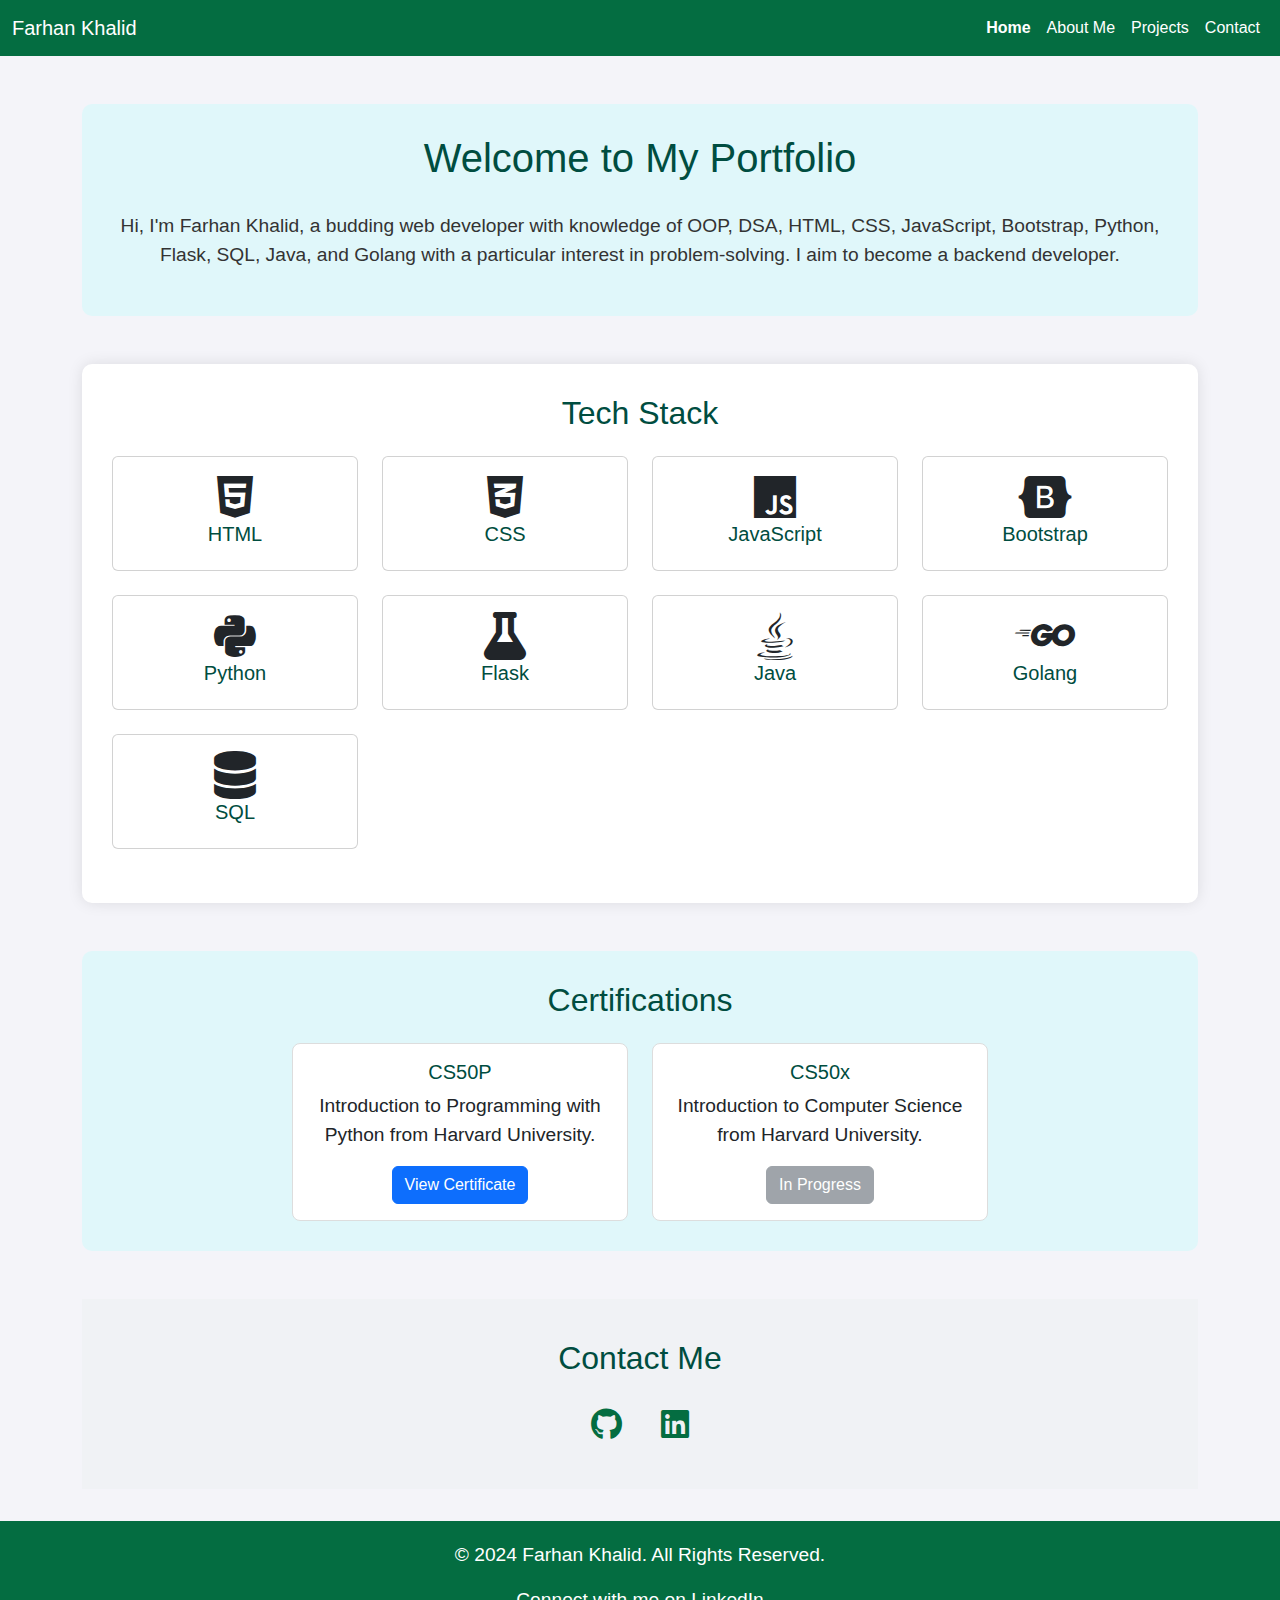
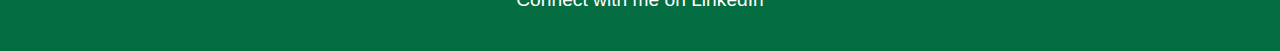
<file: PSET8/homepage/index.html>
<!DOCTYPE html>
<html lang="en">
  <head>
    <meta charset="UTF-8" />
    <meta name="viewport" content="width=device-width, initial-scale=1.0" />
    <title>Portfolio - Home</title>
    <link
      href="https://cdn.jsdelivr.net/npm/bootstrap@5.2.3/dist/css/bootstrap.min.css"
      rel="stylesheet"
    />
    <link
      href="https://cdnjs.cloudflare.com/ajax/libs/font-awesome/6.0.0-beta3/css/all.min.css"
      rel="stylesheet"
    />
    <link href="styles.css" rel="stylesheet" />
    <style></style>
  </head>
  <body>
    <!-- Navbar -->
    <header>
      <nav class="navbar navbar-expand-lg navbar-custom">
        <div class="container-fluid">
          <a class="navbar-brand" href="#">Farhan Khalid</a>
          <button
            class="navbar-toggler"
            type="button"
            data-bs-toggle="collapse"
            data-bs-target="#navbarNav"
            aria-controls="navbarNav"
            aria-expanded="false"
            aria-label="Toggle navigation"
          >
            <span class="navbar-toggler-icon"></span>
          </button>
          <div class="collapse navbar-collapse" id="navbarNav">
            <ul class="navbar-nav ms-auto">
              <li class="nav-item">
                <a class="nav-link active" href="#">Home</a>
              </li>
              <li class="nav-item">
                <a class="nav-link" href="aboutme.html">About Me</a>
              </li>
              <li class="nav-item">
                <a class="nav-link" href="projects.html">Projects</a>
              </li>
              <li class="nav-item">
                <a class="nav-link" href="#contact">Contact</a>
              </li>
            </ul>
          </div>
        </div>
      </nav>
    </header>

    <!-- Main Content -->
    <main class="container mt-5">
      <!-- Introduction Section -->
      <section id="introduction" class="text-center mb-5">
        <h1>Welcome to My Portfolio</h1>
        <p>
          Hi, I'm Farhan Khalid, a budding web developer with knowledge of OOP,
          DSA, HTML, CSS, JavaScript, Bootstrap, Python, Flask, SQL, Java, and
          Golang with a particular interest in problem-solving. I aim to become
          a backend developer.
        </p>
      </section>

      <!-- Tech Stack Section -->
      <section id="tech-stack" class="mb-5">
        <h2 class="text-center mb-4">Tech Stack</h2>
        <div class="row text-center">
          <div class="col-md-3 mb-4">
            <div class="card tech-stack-card">
              <div class="card-body">
                <i class="fab fa-html5 fa-3x"></i>
                <h5 class="card-title">HTML</h5>
              </div>
            </div>
          </div>
          <div class="col-md-3 mb-4">
            <div class="card tech-stack-card">
              <div class="card-body">
                <i class="fab fa-css3-alt fa-3x"></i>
                <h5 class="card-title">CSS</h5>
              </div>
            </div>
          </div>
          <div class="col-md-3 mb-4">
            <div class="card tech-stack-card">
              <div class="card-body">
                <i class="fab fa-js fa-3x"></i>
                <h5 class="card-title">JavaScript</h5>
              </div>
            </div>
          </div>
          <div class="col-md-3 mb-4">
            <div class="card tech-stack-card">
              <div class="card-body">
                <i class="fab fa-bootstrap fa-3x"></i>
                <h5 class="card-title">Bootstrap</h5>
              </div>
            </div>
          </div>
          <div class="col-md-3 mb-4">
            <div class="card tech-stack-card">
              <div class="card-body">
                <i class="fab fa-python fa-3x"></i>
                <h5 class="card-title">Python</h5>
              </div>
            </div>
          </div>
          <div class="col-md-3 mb-4">
            <div class="card tech-stack-card">
              <div class="card-body">
                <i class="fas fa-flask fa-3x"></i>
                <h5 class="card-title">Flask</h5>
              </div>
            </div>
          </div>
          <div class="col-md-3 mb-4">
            <div class="card tech-stack-card">
              <div class="card-body">
                <i class="fab fa-java fa-3x"></i>
                <h5 class="card-title">Java</h5>
              </div>
            </div>
          </div>
          <div class="col-md-3 mb-4">
            <div class="card tech-stack-card">
              <div class="card-body">
                <i class="fab fa-golang fa-3x"></i>
                <h5 class="card-title">Golang</h5>
              </div>
            </div>
          </div>
          <div class="col-md-3 mb-4">
            <div class="card tech-stack-card">
              <div class="card-body">
                <i class="fas fa-database fa-3x"></i>
                <h5 class="card-title">SQL</h5>
              </div>
            </div>
          </div>
        </div>
      </section>

      <!-- Certifications Section -->
      <section id="certifications" class="mb-5">
        <h2 class="text-center mb-4">Certifications</h2>
        <div class="row justify-content-center">
          <div class="col-md-4">
            <div class="card card-custom text-center">
              <div class="card-body">
                <h5 class="card-title">CS50P</h5>
                <p class="card-text">
                  Introduction to Programming with Python from Harvard
                  University.
                </p>
                <a
                  href="https://certificates.cs50.io/58993074-8a92-4fb9-9bf4-cc6291f2b116.png?size=letter"
                  class="btn btn-primary"
                  >View Certificate</a
                >
              </div>
            </div>
          </div>
          <div class="col-md-4">
            <div class="card card-custom text-center">
              <div class="card-body">
                <h5 class="card-title">CS50x</h5>
                <p class="card-text">
                  Introduction to Computer Science from Harvard University.
                </p>
                <a href="#" class="btn btn-secondary disabled">In Progress</a>
              </div>
            </div>
          </div>
        </div>
      </section>

      <!-- Contact Section -->
      <section class="contact-section" id="contact">
        <h2 class="text-center mb-4">Contact Me</h2>
        <div class="text-center contact-icons">
          <a
            href="https://github.com/farhankhalidkayani"
            target="_blank"
            title="GitHub"
          >
            <i class="fab fa-github"></i>
          </a>
          <a
            href="https://www.linkedin.com/in/farhan-khalid-7283b825a/"
            target="_blank"
            title="LinkedIn"
          >
            <i class="fab fa-linkedin"></i>
          </a>
        </div>
      </section>
    </main>

    <!-- Footer -->
    <footer class="text-center">
      <p>&copy; 2024 Farhan Khalid. All Rights Reserved.</p>
      <p>
        Connect with me on
        <a
          href="https://www.linkedin.com/in/farhan-khalid-7283b825a/"
          class="text-white"
          >LinkedIn</a
        >
      </p>
    </footer>

    <!-- Bootstrap JS -->
    <script src="https://cdn.jsdelivr.net/npm/bootstrap@5.2.3/dist/js/bootstrap.bundle.min.js"></script>
  </body>
</html>
</file>
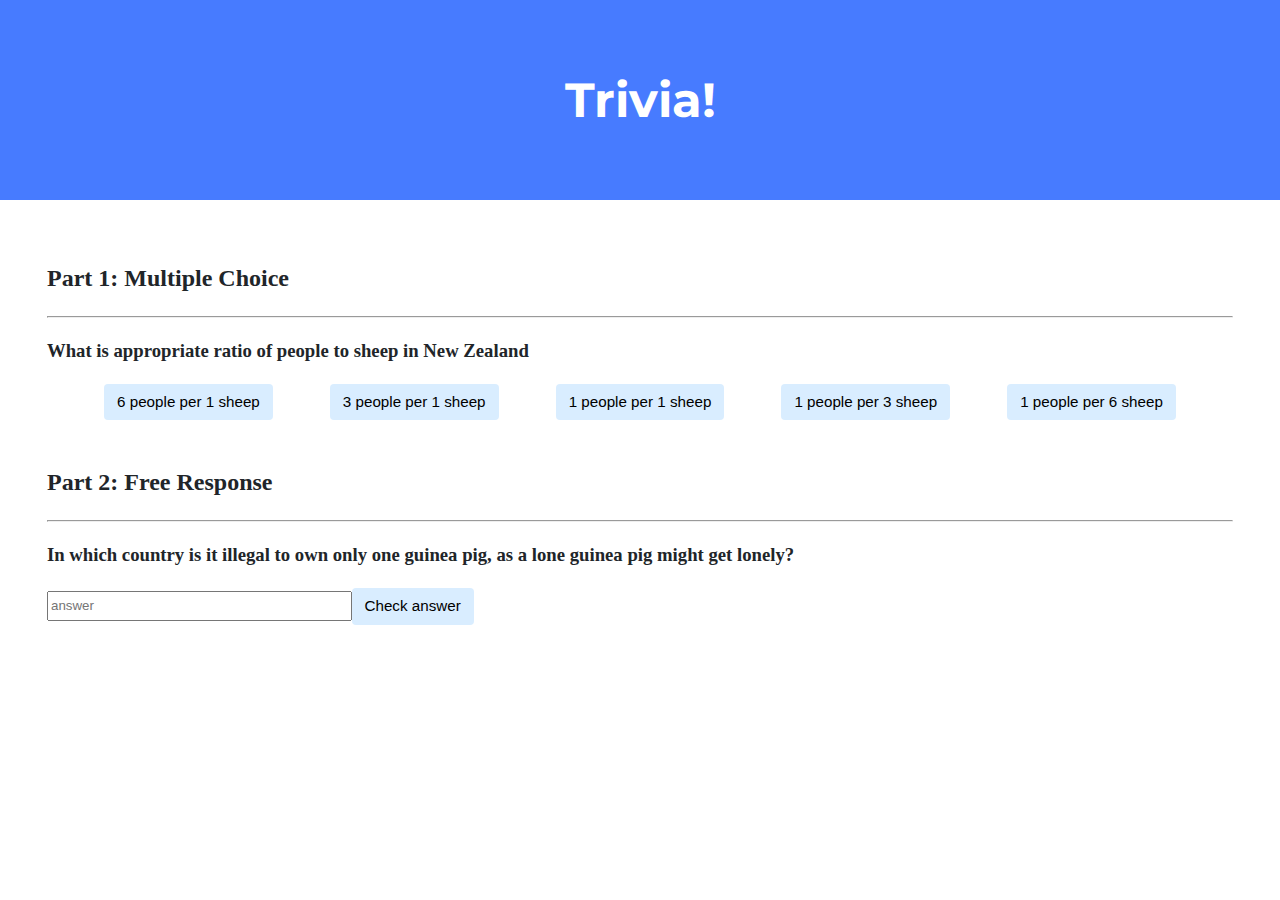
<file: PSET8/trivia/index.html>
<!DOCTYPE html>

<html lang="en">
    <head>
        <link href="https://fonts.googleapis.com/css2?family=Montserrat:wght@500&display=swap" rel="stylesheet">
        <link href="styles.css" rel="stylesheet">
        <title>Trivia!</title>
        
    </head>
    <body>
        <div class="header">
            <h1>Trivia!</h1>
        </div>

        <div class="container">
            <div class="section">
                <h2>Part 1: Multiple Choice </h2>
                <hr>
                <!-- TODO: Add multiple choice question here -->
                 <div class="question"><h3 id="MCQ">What is appropriate ratio of people to sheep in New Zealand</h3></div>
                 <div class="choices"><button>6 people per 1 sheep</button><button>3 people per 1 sheep</button><button>1 people per 1 sheep</button><button>1 people per 3 sheep</button><button>1 people per 6 sheep</button></div>
            </div>

            <div class="section">
                <h2>Part 2: Free Response</h2>
                <hr>
                <h3 >In which country is it illegal to own only one guinea pig, as a lone guinea pig  might get lonely?</h3>
                <div class="part2"><input type="text" class="answer" placeholder="answer"><button id="submitter">Check answer</button><br></div>
            </div>
        </div>
    </body>
    <script>
            let mcq=document.querySelector(".question");
            function clearFormat(){
                indicators=mcq.querySelectorAll("p")
                for(indicator of indicators){
                    indicator.remove();
                }
                let buttons=document.querySelectorAll(".choices button");
                for(button of buttons){
                    button.style.backgroundColor="";
                }
            }
            function answerChecker(event){
                clearFormat();
                let btn = event.target;
                if( btn.innerText=="1 people per 6 sheep"){
                    btn.style.backgroundColor='green';
                    let indicator= document.createElement("p");
                    indicator.innerText="Correct"
                    mcq.appendChild(indicator)
                }
                else{
                    btn.style.backgroundColor='red';
                    let indicator= document.createElement("p");
                    indicator.innerText="incorrect"
                    mcq.appendChild(indicator)
                }
            }
            choices=document.querySelector(".choices")
            let buttons=choices.querySelectorAll("button");
            for(let btn of buttons){
                btn.addEventListener("click",answerChecker);
            }
            let checker=document.querySelector("#submitter");
            part2=document.querySelector(".part2");
            function part2Clear(){
                p=part2.querySelector("p");
                if (p) {
                        p.remove();
                        }
            }
            function quizChecker(event){
                part2Clear();
                btn=event.target;

                answer=document.querySelector(".answer");
                if(answer.value.toLowerCase()=="switzerland"){
                    answer.style.borderColor='green';
                    indicator=document.createElement("p");
                    indicator.innerText="Correct";
                    part2.appendChild(indicator)

                }
                else{
                    answer.style.borderColor='red';
                    indicator=document.createElement("p");
                    indicator.innerText="Incorrect";
                    part2.appendChild(indicator)
                }

            }
            checker.addEventListener("click",quizChecker);

        </script>
</html>
</file>
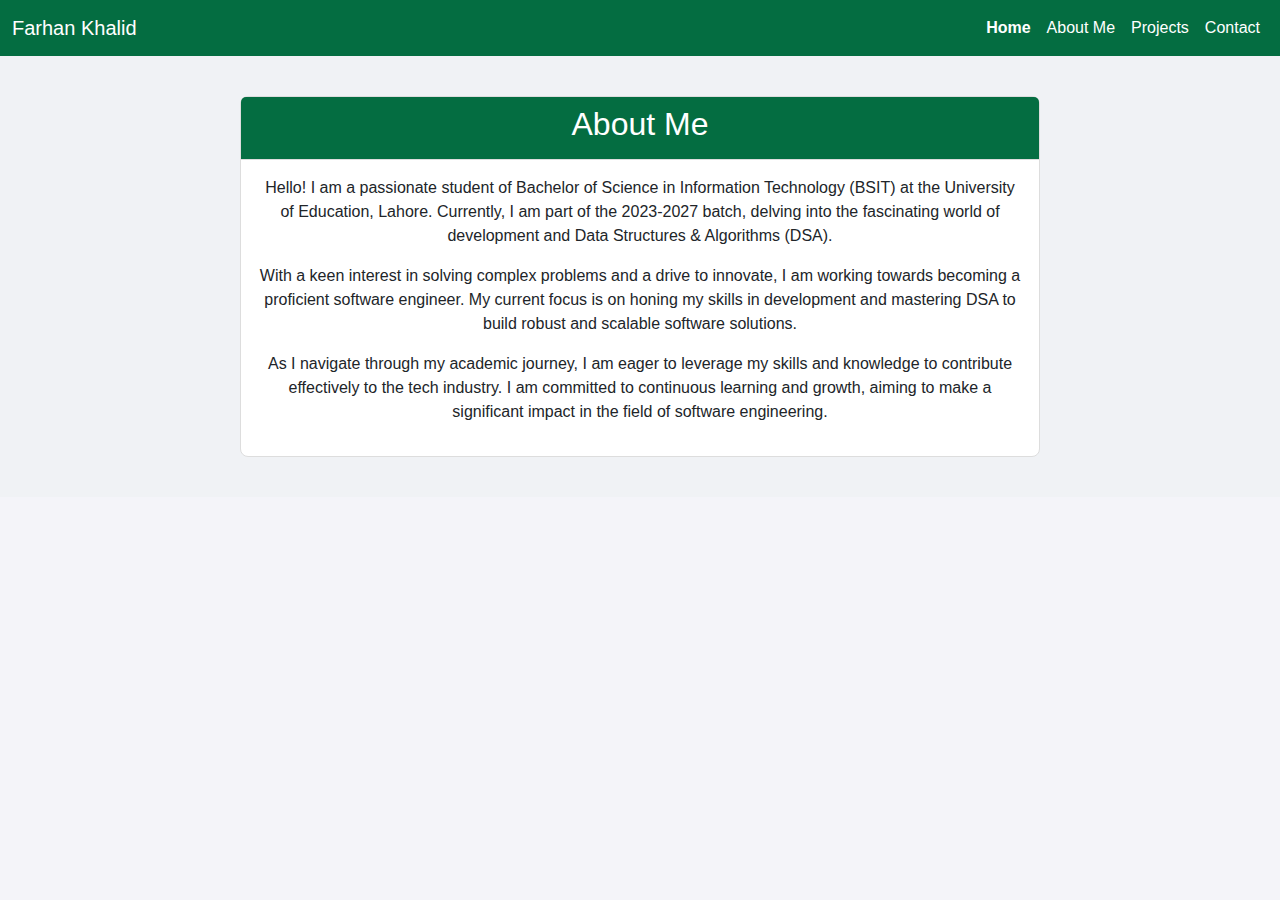
<file: PSET8/homepage/aboutme.html>
<!DOCTYPE html>
<html lang="en">
  <head>
    <meta charset="UTF-8" />
    <meta name="viewport" content="width=device-width, initial-scale=1.0" />
    <link
      href="https://cdn.jsdelivr.net/npm/bootstrap@5.2.3/dist/css/bootstrap.min.css"
      rel="stylesheet"
    />
    <link
      href="https://cdnjs.cloudflare.com/ajax/libs/font-awesome/6.0.0-beta3/css/all.min.css"
      rel="stylesheet"
    />
    <link rel="stylesheet" href="styles.css" />
    <title>Portfolio - About Me</title>
  </head>
  <body>
    <!-- Navbar -->
    <header>
      <nav class="navbar navbar-expand-lg navbar-custom">
        <div class="container-fluid">
          <a class="navbar-brand" href="#">Farhan Khalid</a>
          <button
            class="navbar-toggler"
            type="button"
            data-bs-toggle="collapse"
            data-bs-target="#navbarNav"
            aria-controls="navbarNav"
            aria-expanded="false"
            aria-label="Toggle navigation"
          >
            <span class="navbar-toggler-icon"></span>
          </button>
          <div class="collapse navbar-collapse" id="navbarNav">
            <ul class="navbar-nav ms-auto">
              <li class="nav-item">
                <a class="nav-link active" href="index.html">Home</a>
              </li>
              <li class="nav-item">
                <a class="nav-link" href="#">About Me</a>
              </li>
              <li class="nav-item">
                <a class="nav-link" href="projects.html">Projects</a>
              </li>
              <li class="nav-item">
                <a class="nav-link" href="#contact">Contact</a>
              </li>
            </ul>
          </div>
        </div>
      </nav>
    </header>

    <!-- About Me Section -->
    <section class="about-me-section">
      <div class="container">
        <div class="card card-custom mx-auto" style="max-width: 800px">
          <div class="card-header card-header-custom">
            <h2 class="card-title" style="color: white">About Me</h2>
          </div>
          <div class="card-body">
            <p>
              Hello! I am a passionate student of Bachelor of Science in
              Information Technology (BSIT) at the University of Education,
              Lahore. Currently, I am part of the 2023-2027 batch, delving into
              the fascinating world of development and Data Structures &
              Algorithms (DSA).
            </p>
            <p>
              With a keen interest in solving complex problems and a drive to
              innovate, I am working towards becoming a proficient software
              engineer. My current focus is on honing my skills in development
              and mastering DSA to build robust and scalable software solutions.
            </p>
            <p>
              As I navigate through my academic journey, I am eager to leverage
              my skills and knowledge to contribute effectively to the tech
              industry. I am committed to continuous learning and growth, aiming
              to make a significant impact in the field of software engineering.
            </p>
          </div>
        </div>
      </div>
    </section>

    <!-- Bootstrap JS -->
    <script src="https://cdn.jsdelivr.net/npm/bootstrap@5.2.3/dist/js/bootstrap.bundle.min.js"></script>
  </body>
</html>
</file>
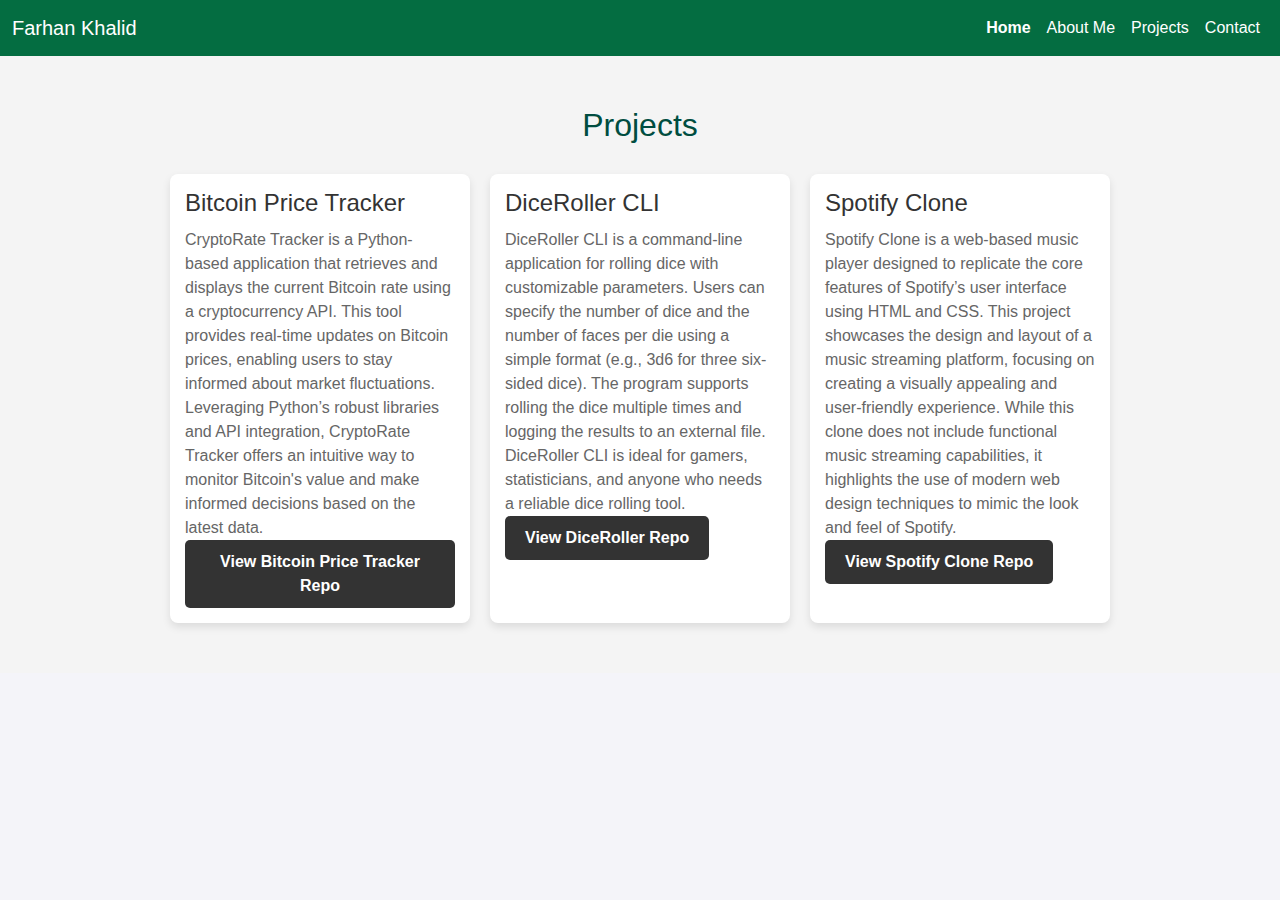
<file: PSET8/homepage/projects.html>
<!DOCTYPE html>
<html lang="en">
  <head>
    <meta charset="UTF-8" />
    <meta name="viewport" content="width=device-width, initial-scale=1.0" />
    <link
      href="https://cdn.jsdelivr.net/npm/bootstrap@5.2.3/dist/css/bootstrap.min.css"
      rel="stylesheet"
    />
    <link
      href="https://cdnjs.cloudflare.com/ajax/libs/font-awesome/6.0.0-beta3/css/all.min.css"
      rel="stylesheet"
    />
    <link rel="stylesheet" href="styles.css" />
    <title>Portfolio - About Me</title>
  </head>
  <body>
    <header>
      <nav class="navbar navbar-expand-lg navbar-custom">
        <div class="container-fluid">
          <a class="navbar-brand" href="#">Farhan Khalid</a>
          <button
            class="navbar-toggler"
            type="button"
            data-bs-toggle="collapse"
            data-bs-target="#navbarNav"
            aria-controls="navbarNav"
            aria-expanded="false"
            aria-label="Toggle navigation"
          >
            <span class="navbar-toggler-icon"></span>
          </button>
          <div class="collapse navbar-collapse" id="navbarNav">
            <ul class="navbar-nav ms-auto">
              <li class="nav-item">
                <a class="nav-link active" href="index.html">Home</a>
              </li>
              <li class="nav-item">
                <a class="nav-link" href="#">About Me</a>
              </li>
              <li class="nav-item">
                <a class="nav-link" href="projects.html">Projects</a>
              </li>
              <li class="nav-item">
                <a class="nav-link" href="#contact">Contact</a>
              </li>
            </ul>
          </div>
        </div>
      </nav>
    </header>
    <section id="projects">
      <h2>Projects</h2>
      <div class="projects-container">
        <div class="project-card">
          <div class="project-info">
            <h3>Bitcoin Price Tracker</h3>
            <p>
              CryptoRate Tracker is a Python-based application that retrieves
              and displays the current Bitcoin rate using a cryptocurrency API.
              This tool provides real-time updates on Bitcoin prices, enabling
              users to stay informed about market fluctuations. Leveraging
              Python’s robust libraries and API integration, CryptoRate Tracker
              offers an intuitive way to monitor Bitcoin's value and make
              informed decisions based on the latest data.
            </p>
            <a
              href="https://github.com/farhankhalidkayani/bitcoin-rate-finder"
              class="github-button"
              target="_blank"
              >View Bitcoin Price Tracker Repo</a
            >
          </div>
        </div>
        <div class="project-card">
          <div class="project-info">
            <h3>DiceRoller CLI</h3>
            <p>
              DiceRoller CLI is a command-line application for rolling dice with
              customizable parameters. Users can specify the number of dice and
              the number of faces per die using a simple format (e.g., 3d6 for
              three six-sided dice). The program supports rolling the dice
              multiple times and logging the results to an external file.
              DiceRoller CLI is ideal for gamers, statisticians, and anyone who
              needs a reliable dice rolling tool.
            </p>
            <a
              href="https://github.com/farhankhalidkayani/CommandLine-DiceRoller"
              class="github-button"
              target="_blank"
              >View DiceRoller Repo</a
            >
          </div>
        </div>
        <div class="project-card">
          <div class="project-info">
            <h3>Spotify Clone</h3>
            <p>
              Spotify Clone is a web-based music player designed to replicate
              the core features of Spotify’s user interface using HTML and CSS.
              This project showcases the design and layout of a music streaming
              platform, focusing on creating a visually appealing and
              user-friendly experience. While this clone does not include
              functional music streaming capabilities, it highlights the use of
              modern web design techniques to mimic the look and feel of
              Spotify.
            </p>
            <a
              href="https://github.com/farhankhalidkayani/Spotify-Clone"
              class="github-button"
              target="_blank"
              >View Spotify Clone Repo</a
            >
          </div>
        </div>
      </div>
    </section>
  </body>
</html>
</file>
<file: PSET8/homepage/styles.css>
body {
  font-family: "Montserrat", sans-serif;
  background-color: #f4f4f4;
  color: #333;
}

h1,
h2 {
  color: #046d41;
}

#introduction {
  background-color: #e3f2fd;
  padding: 2rem;
  border-radius: 10px;
}

#tech-stack .col-md-3 {
  margin-bottom: 1rem;
}

#certifications {
  background-color: #e3f2fd;
  padding: 2rem;
  border-radius: 10px;
}

footer {
  margin-top: 2rem;
}
body {
  font-family: Arial, sans-serif;
  background-color: #f4f4f9;
  color: #333;
}
.navbar {
  background-color: #004d40;
}
.navbar-brand,
.nav-link {
  color: #fff !important;
}
.nav-link.active {
  font-weight: bold;
}
h1,
h2,
h5 {
  color: #004d40;
}
#introduction {
  background-color: #e0f7fa;
  padding: 30px;
  border-radius: 10px;
}
#tech-stack {
  background-color: #ffffff;
  padding: 30px;
  border-radius: 10px;
  box-shadow: 0px 0px 15px rgba(0, 0, 0, 0.1);
}
#certifications {
  background-color: #e0f7fa;
  padding: 30px;
  border-radius: 10px;
}
.card-title {
  color: #004d40;
}
footer {
  background-color: #004d40;
  color: #fff;
  padding: 20px 0;
}
a.text-white:hover {
  color: #b2dfdb !important;
}
.contact-section {
  padding: 20px;
  background-color: #f8f9fa;
  text-align: center;
}
.contact-icons {
  font-size: 24px;
}
.contact-icons a {
  color: #000;
  margin: 0 15px;
  text-decoration: none;
}
.contact-icons a:hover {
  color: #007bff;
}
.navbar-custom {
  background-color: #046d41;
}
.navbar-custom .navbar-brand,
.navbar-custom .nav-link {
  color: white;
}
.navbar-custom .nav-link:hover {
  color: #d4edda;
}
.about-me-section {
  padding: 20px;
  background-color: #f0f2f5;
  text-align: center;
}
.about-me-content {
  max-width: 800px;
  margin: auto;
}
.about-me-content h2 {
  margin-bottom: 20px;
}
.about-me-content p {
  font-size: 16px;
  line-height: 1.6;
}
/* Navbar Styles */
.navbar-custom {
  background-color: #046d41;
}
.navbar-brand {
  color: white;
}
.navbar-nav .nav-link {
  color: white;
}
.navbar-nav .nav-link.active {
  color: #f8f9fa;
}
.navbar-nav .nav-link:hover {
  color: #007bff;
}

/* Main Content Styles */
.text-center h1 {
  margin-bottom: 30px;
}
.text-center p {
  font-size: 1.2rem;
}

/* Tech Stack Section */
.tech-stack-card {
  transition: transform 0.3s ease-in-out, box-shadow 0.3s ease-in-out;
}
.tech-stack-card:hover {
  transform: scale(1.1);
  box-shadow: 0px 4px 15px rgba(0, 0, 0, 0.2);
}

/* Certifications Section */
.card-custom {
  border: 1px solid #ddd;
  border-radius: 8px;
}
.card-header-custom {
  background-color: #046d41;
  color: white;
  border-bottom: 1px solid #ddd;
}

/* Contact Section */
.contact-section {
  background-color: #f0f2f5;
  padding: 40px 0;
}
.contact-icons {
  font-size: 2rem;
}
.contact-icons a {
  color: #046d41;
  margin: 0 15px;
  transition: color 0.3s ease, transform 0.3s ease;
}
.contact-icons a:hover {
  color: #007bff;
  transform: scale(1.1);
}

/* Footer Styles */
footer {
  background-color: #046d41;
  color: white;
  padding: 20px 0;
}
footer a {
  color: #f8f9fa;
  text-decoration: none;
}
footer a:hover {
  color: #007bff;
}
.navbar-custom {
  background-color: #046d41;
}
.navbar-brand {
  color: white;
}
.navbar-nav .nav-link {
  color: white;
}
.navbar-nav .nav-link.active {
  color: #f8f9fa;
}
.navbar-nav .nav-link:hover {
  color: #007bff;
}
.about-me-section {
  padding: 40px;
  background-color: #f0f2f5;
}
.card-custom {
  border: 1px solid #ddd;
  border-radius: 8px;
}
.card-header-custom {
  background-color: #046d41;
  color: white;
  border-bottom: 1px solid #ddd;
}
body {
  font-family: Arial, sans-serif;
  margin: 0;
  padding: 0;
  box-sizing: border-box;
}

#projects {
  padding: 50px;
  background-color: #f4f4f4;
}

#projects h2 {
  text-align: center;
  margin-bottom: 30px;
}

.projects-container {
  display: flex;
  justify-content: center;
  gap: 20px;
  flex-wrap: wrap;
}

.project-card {
  background: #fff;
  border-radius: 8px;
  box-shadow: 0 4px 8px rgba(0, 0, 0, 0.1);
  overflow: hidden;
  width: 300px;
  transition: transform 0.3s, box-shadow 0.3s;
}

.project-card:hover {
  transform: scale(1.05);
  box-shadow: 0 8px 16px rgba(0, 0, 0, 0.2);
}

.project-card img {
  width: 100%;
  height: auto;
  display: block;
}

.project-info {
  padding: 15px;
}

.project-info h3 {
  margin: 0;
  font-size: 1.5em;
}

.project-info p {
  margin: 10px 0 0;
  color: #666;
}
.github-button {
  display: inline-block;
  padding: 10px 20px;
  font-size: 16px;
  font-weight: bold;
  text-align: center;
  color: #fff;
  background-color: #333;
  border-radius: 5px;
  text-decoration: none;
  transition: background-color 0.3s, transform 0.3s;
}

.github-button:hover {
  background-color: #555;
  transform: scale(1.05);
}

.github-button:active {
  background-color: #222;
}
</file>
<file: PSET8/trivia/styles.css>
body {
    background-color: #fff;
    color: #212529;
    font-size: 1rem;
    font-weight: 400;
    line-height: 1.5;
    margin: 0;
    text-align: left;
}

.container {
    margin-left: auto;
    margin-right: auto;
    padding-left: 15px;
    padding-right: 15px;
}

.header {
    background-color: #477bff;
    color: #fff;
    margin-bottom: 2rem;
    padding: 2rem 1rem;
    text-align: center;
}

.section {
    padding: 0.5rem 2rem 1rem 2rem;
}

.section:hover {
    background-color: #f5f5f5;
    transition: color 2s ease-in-out, background-color 0.15s ease-in-out;
}

h1 {
    font-family: 'Montserrat', sans-serif;
    font-size: 48px;
}

button, input[type="submit"] {
    background-color: #d9edff;
    border: 1px solid transparent;
    border-radius: 0.25rem;
    font-size: 0.95rem;
    font-weight: 400;
    line-height: 1.5;
    padding: 0.375rem 0.75rem;
    text-align: center;
    transition: color 0.15s ease-in-out, background-color 0.15s ease-in-out, border-color 0.15s ease-in-out, box-shadow 0.15s ease-in-out;
    vertical-align: middle;
}


input[type="text"] {
    line-height: 1.8;
    width: 25%;
}

input[type="text"]:hover {
    background-color: #f5f5f5;
    transition: color 2s ease-in-out, background-color 0.15s ease-in-out;
}
.MCQ{
    font-weight: bold;
}
.choices{
    display: flex;
    justify-content: space-evenly;
}
</file>
